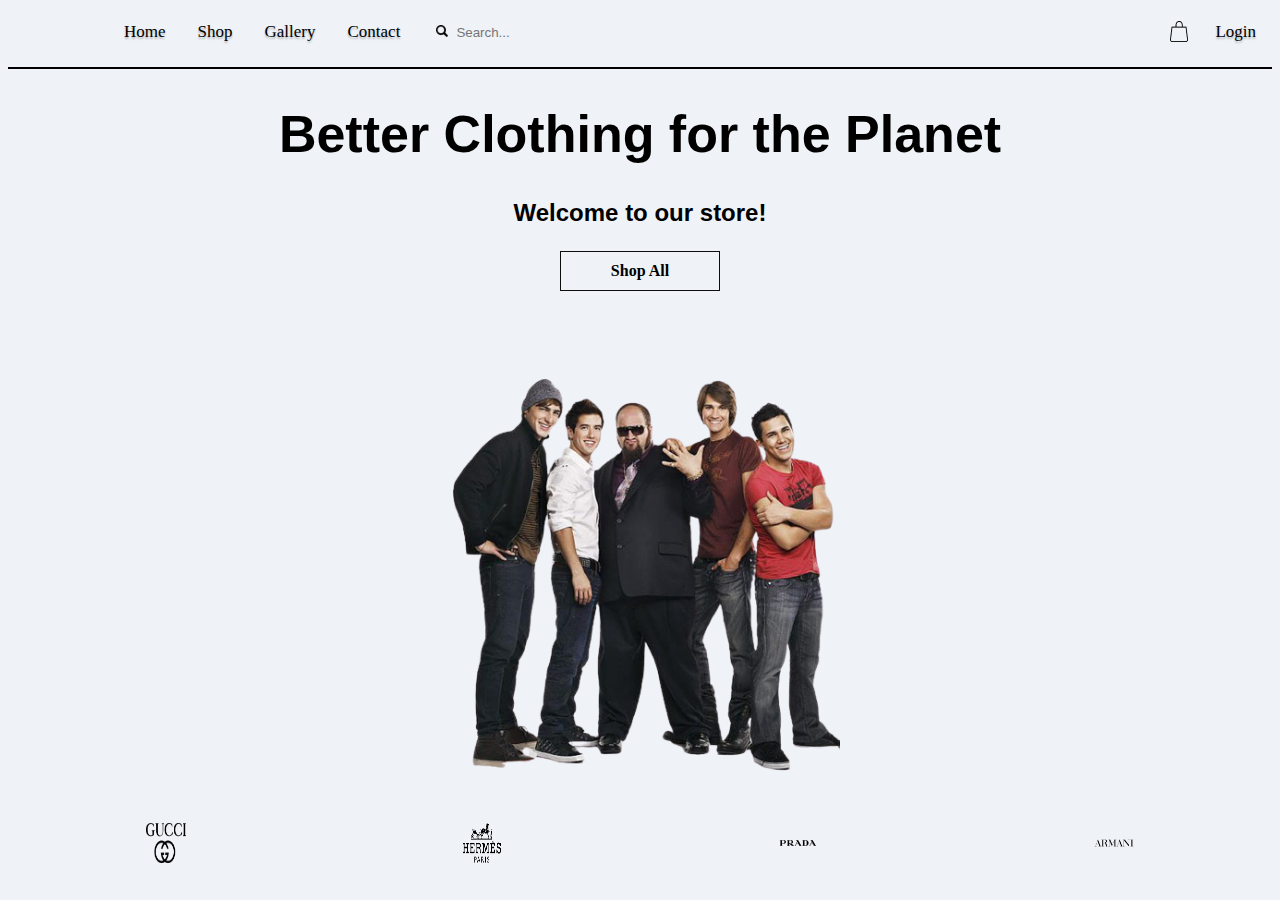
<file: index.html>
<!DOCTYPE html>
<html>
<head>
    <title>My Clothing Store</title>
    <link rel="stylesheet" href="index.css">
</head>
<body>
    <nav class="nav">
        <ul>
            <div class="home">
                <li><a href="index.html">Home</a></li>
            </div>
            <li><a href="shop.html">Shop</a></li>
            <li><a href="gallery.html">Gallery</a></li>
            <li class="contact-tab">
                <a href="contact.html">Contact</a>
                <div class="search-container">
                    <img src="icons/search.ico" alt="Search Icon">
                    <input type="text" placeholder="Search...">
                </div>
            </li>
            <li class="cart-icon" data-count="3">
                <img src="icons/Vector.png" alt="Cart Icon">
            </li>
            <li class="login-tab"><a href="login.html">Login</a></li>
        </ul>
    </nav>

    <div class="content">
        <h1>Better Clothing for the Planet</h1>
        <p style="font-weight: bold; font-size: 24px;">Welcome to our store!</p>
        
        <a class="shop-all-button" href="shop.html">Shop All</a>
        
        <div class="clothing-image-container">
            <img class="clothing-image" src="men cloth/bigtimerush.png" alt="Clothing Image">
        </div>
        
        <div class="logo-icons">
            <img src="logos/Gucci.png" alt="Logo 1">
            <img src="logos/Hermes.png" alt="Logo 2">
            <img src="logos/Prada.png" alt="Logo 3">
            <img src="logos/Armani.png" alt="Logo 4">
        </div>
    </div>
</body>
</html>
</file>
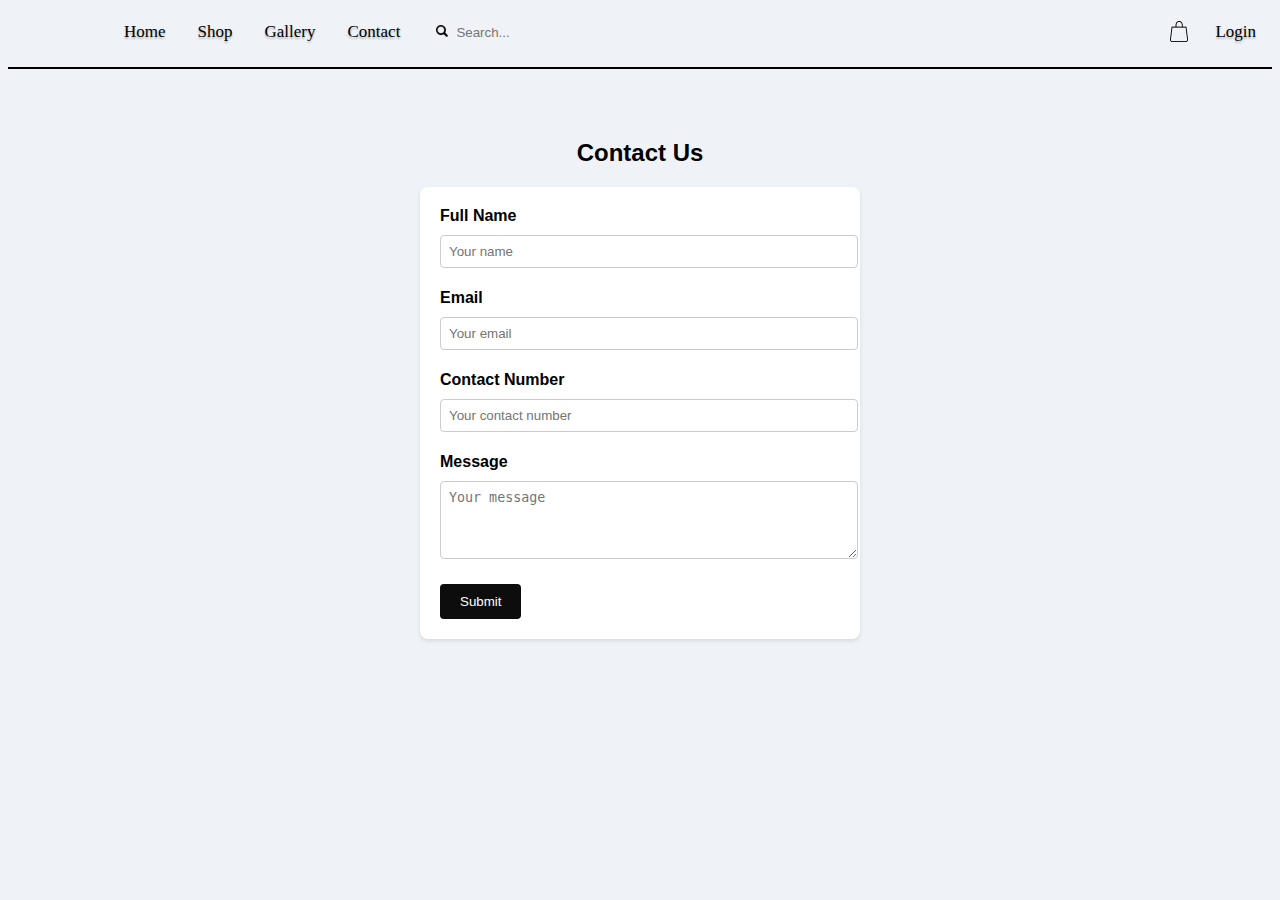
<file: contact.html>
<!DOCTYPE html>
<html>
<head>
    <title>My Clothing Store</title>
    <link rel="stylesheet" href="contact.css">
    <script src="https://code.jquery.com/jquery-3.6.0.min.js"></script>
    <script src="valid.js"></script>

</head>
<body>
<nav class="nav">
<ul>
    <div class="home">
        <li><a href="index.html">Home</a></li>
    </div>
    <li><a href="shop.html">Shop</a></li>
    <li><a href="gallery.html">Gallery</a></li>
    <li class="contact-tab">
        <a href="contact.html">Contact</a>
        <div class="search-container">
            <img src="icons/search.ico" alt="Search Icon">
            <input type="text" placeholder="Search...">
        </div>
    </li>
    <li class="cart-icon" data-count="3">
        <img src="icons/Vector.png" alt="Cart Icon">
    </li>
    <li class="login-tab"><a href="login.html">Login</a></li>
</ul>
</nav>

<div class="contact-container">
    <h2>Contact Us</h2>
    <form class="contact-form" action="#" method="post">
        <label for="name">Full Name</label>
        <input type="text" id="name" name="name" placeholder="Your name" required>
        <div id="name-error" class="error-message"></div>

        <label for="email">Email</label>
        <input type="text" id="email" name="email" placeholder="Your email" required>
        <div id="email-error" class="error-message"></div>

        <label for="number">Contact Number</label>
        <input type="tel" id="number" name="number" placeholder="Your contact number" required>
        <div id="number-error" class="error-message"></div>

        <label for="message">Message</label>
        <textarea id="message" name="message" placeholder="Your message" rows="4" required></textarea>
        <div id="message-error" class="error-message"></div>

        <button type="submit">Submit</button>
    </form>
</div>
</body>
</head>
</file>
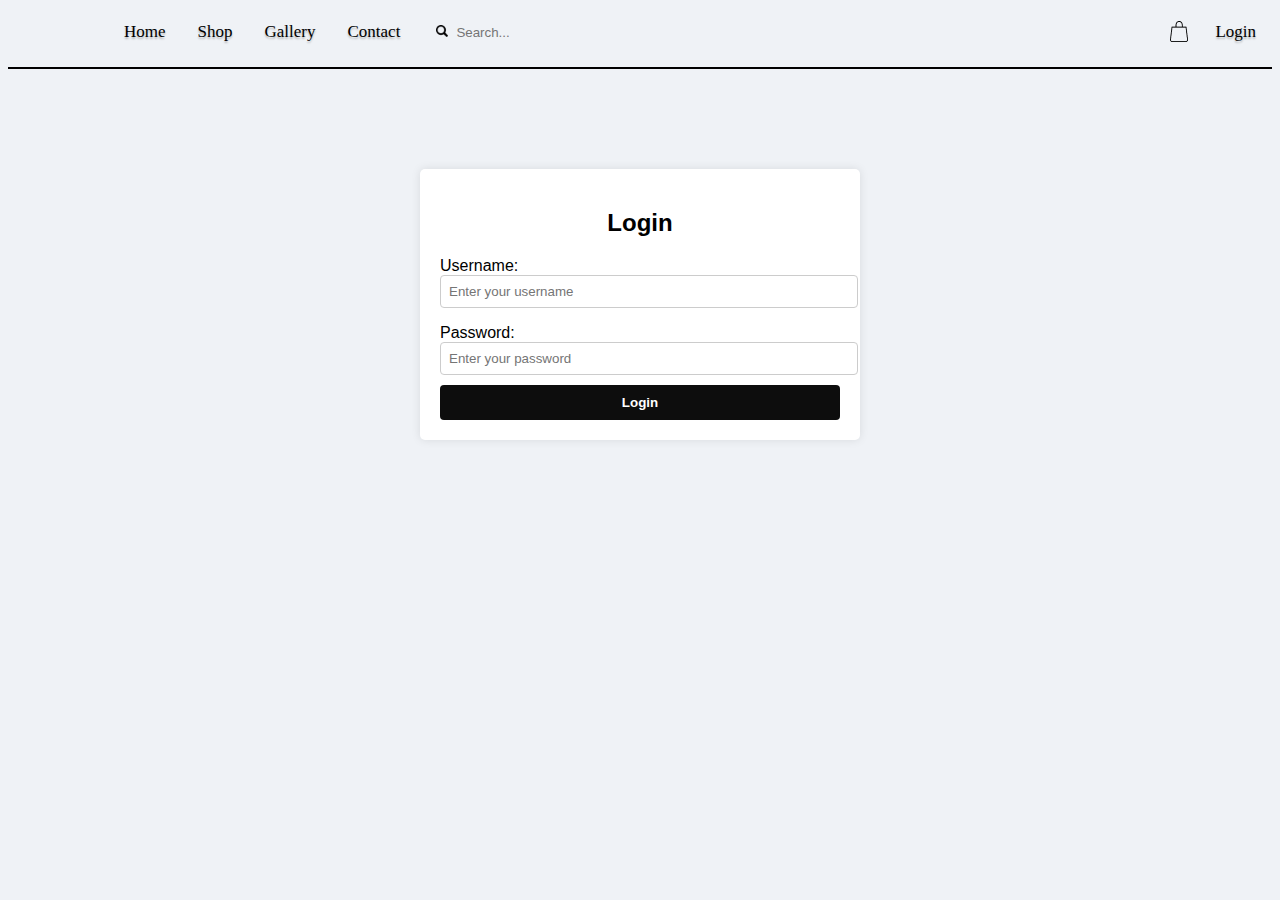
<file: login.html>
<!DOCTYPE html>
<html lang="en">
<head>
    <meta charset="UTF-8">
    <meta http-equiv="X-UA-Compatible" content="IE=edge">
    <meta name="viewport" content="width=device-width, initial-scale=1.0">
    <title>Login</title>
    <link rel="stylesheet" href="login.css">
</head>
<body>
    <nav class="nav">
        <ul>
            <div class="home">
                <li><a href="index.html">Home</a></li>
            </div>
            <li><a href="shop.html">Shop</a></li>
            <li><a href="gallery.html">Gallery</a></li>
            <li class="contact-tab">
                <a href="contact.html">Contact</a>
                <div class="search-container">
                    <img src="icons/search.ico" alt="Search Icon">
                    <input type="text" placeholder="Search...">
                </div>
            </li>
            <li class="cart-icon" data-count="3">
                <img src="/icons/Vector.png" alt="Cart Icon">
            </li>
            <li class="login-tab"><a href="login.html">Login</a></li>
        </ul>
    </nav>
    <div class="container">
        <h2>Login</h2>
        <form>
          <label for="username">Username:</label>
          <input type="text" id="username" name="username" placeholder="Enter your username" required>
    
          <label for="password">Password:</label>
          <input type="password" id="password" name="password" placeholder="Enter your password" required>
    
          <button type="submit">Login</button>
        </form>
      </div>
</body>
</html>
</file>
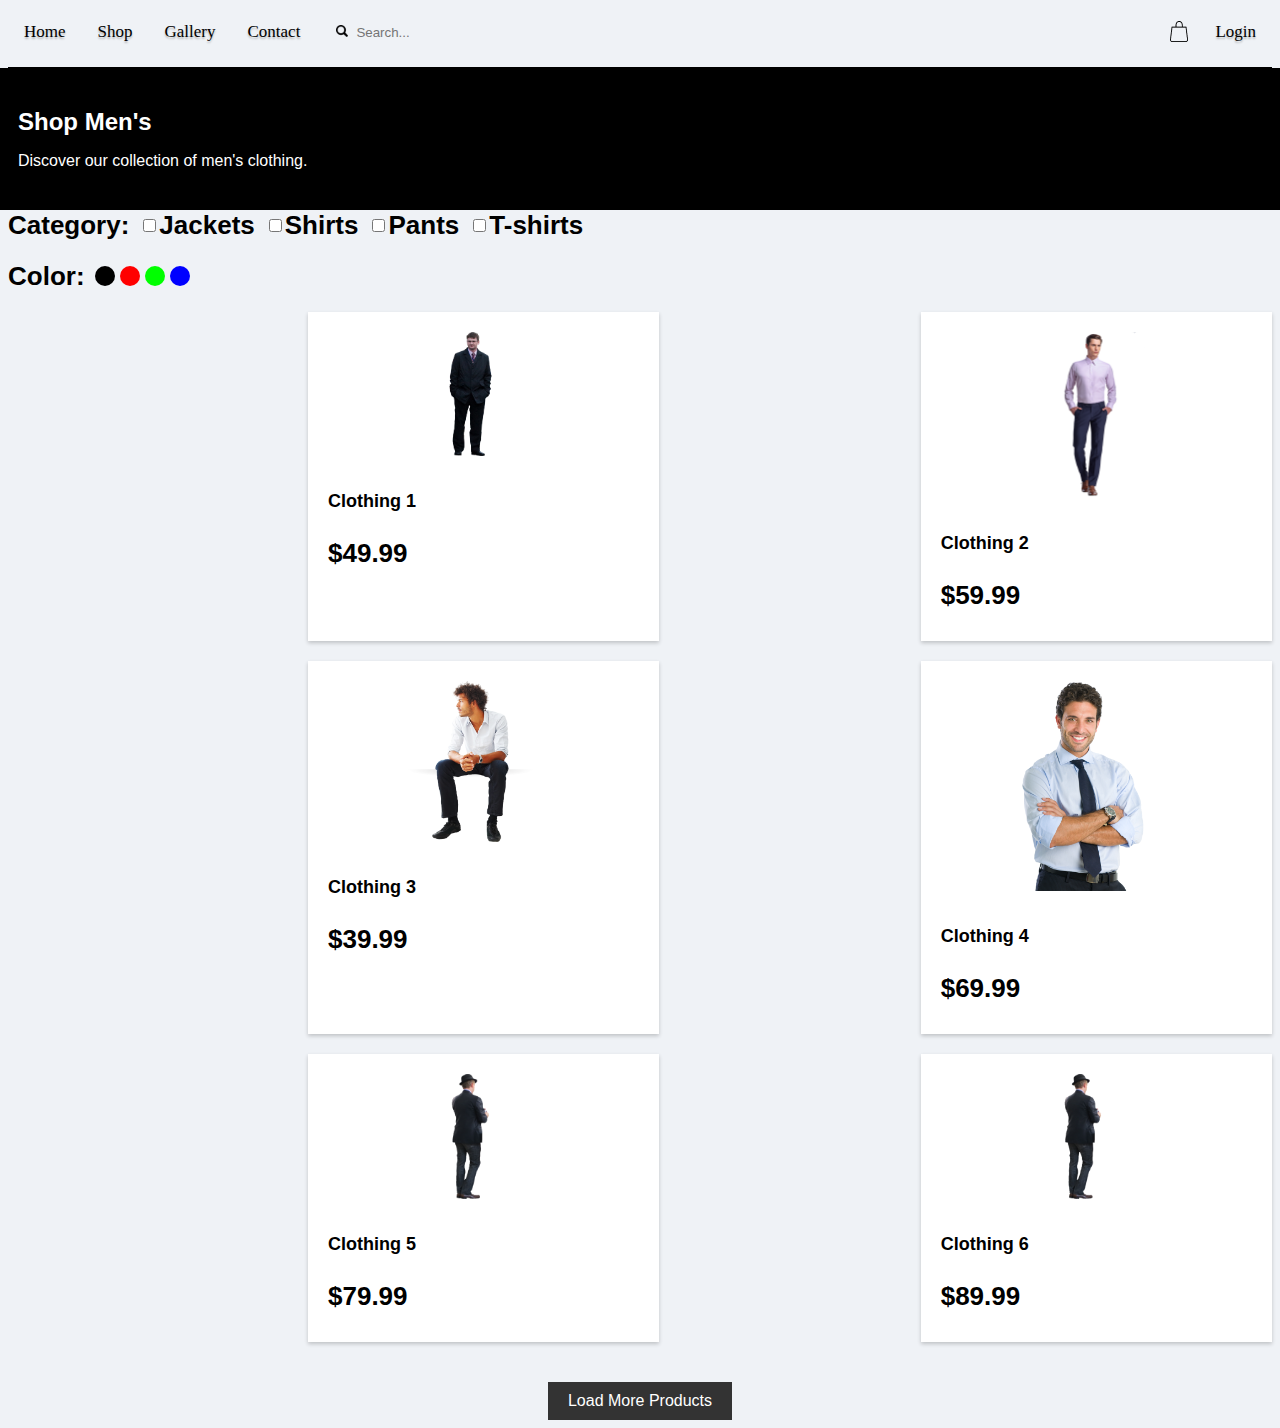
<file: shop.html>
<!DOCTYPE html>
<html>
<head>
    <title>My Clothing Store - Shop</title>
    <link rel="stylesheet" href="shop.css">
</head>
<body>
    <nav class="nav">
        <ul>
            <li><a href="index.html">Home</a></li>
            <li><a href="shop.html">Shop</a></li>
            <li><a href="gallery.html">Gallery</a></li>
            <li class="contact-tab">
                <a href="contact.html">Contact</a>
                <div class="search-container">
                    <img src="icons/search.ico" alt="Search Icon">
                    <input type="text" placeholder="Search...">
                </div>
            </li>
            <li class="cart-icon" data-count="3">
                <img src="icons/Vector.png" alt="Cart Icon">
            </li>
            <li class="login-tab"><a href="login.html">Login</a></li>
        </ul>
    </nav>
    <div class="shop-page">
        <h2 class="shop-heading">Shop Men's</h2>
        <p class="shop-description">Discover our collection of men's clothing.</p>
        </div>
    <div class="content">
        

            <div class="filter">
                <label for="category">Category:</label>
                <input type="checkbox" id="jackets" name="category" value="jackets">
                <label for="jackets">Jackets</label>
                <input type="checkbox" id="shirts" name="category" value="shirts">
                <label for="shirts">Shirts</label>
                <input type="checkbox" id="pants" name="category" value="pants">
                <label for="pants">Pants</label>
                <input type="checkbox" id="t-shirts" name="category" value="t-shirts">
                <label for="t-shirts">T-shirts</label>
            </div>

            <div class="filter">
                <label for="color">Color:</label>
                <span class="color-option" style="background-color: #000;"></span>
                <span class="color-option" style="background-color: #ff0000;"></span>
                <span class="color-option" style="background-color: #00ff00;"></span>
                <span class="color-option" style="background-color: #0000ff;"></span>
            </div>

            <div class="clothing-boxes">
                <div class="clothing-box">
                    <img src="men cloth/SUIT.png" alt="Clothing 1">
                    <h3>Clothing 1</h3>
                    <p>$49.99</p>
                </div>
                <div class="clothing-box">
                    <img src="men cloth/spiderman.png" alt="Clothing 2">
                    <h3>Clothing 2</h3>
                    <p>$59.99</p>
                </div>
                <div class="clothing-box">
                    <img src="men cloth/classicwear.png" alt="Clothing 3">
                    <h3>Clothing 3</h3>
                    <p>$39.99</p>
                </div>
                <div class="clothing-box">
                    <img src="men cloth/johnny.png" alt="Clothing 4">
                    <h3>Clothing 4</h3>
                    <p>$69.99</p>
                </div>
                <div class="clothing-box">
                    <img src="men cloth/putin.png" alt="Clothing 5">
                    <h3>Clothing 5</h3>
                    <p>$79.99</p>
                </div>
                <div class="clothing-box">
                    <img src="men cloth/putin.png" alt="Clothing 6">
                    <h3>Clothing 6</h3>
                    <p>$89.99</p>
                </div>
            </div>

            <button class="load-more-button">Load More Products</button>
        </div>
    </div>
</body>
</html>
</file>
<file: index.css>
body {
            background-color: #EFF2F6;
            font-family: Arial, sans-serif;
        }
        
        .nav {
            position: relative;
            width: 100%;
            height: 60px;
            border-bottom: 1px solid #000;
        }
        
        .nav::after {
            content: "";
            position: absolute;
            bottom: 0;
            left: 0;
            width: 100%;
            height: 1px;
            background-color: #000;
        }

        ul {
            display: flex;
            list-style-type: none;
            margin: 0;
            padding: 0;
            justify-content: flex-end;
        }

        li {
            display: flex;
            align-items: center;
        }

        li a {
            display: block;
            color: #000;
            text-align: center;
            padding: 14px 16px;
            text-decoration: none;
            font-family: 'Inter';
            font-weight: 400;
            font-size: 17px;
            text-shadow: 0px 2px 2px rgba(0, 0, 0, 0.25);
            transition: all 0.15s;
        }

        .home {
            margin-left: 100px;
        }

        li a:hover {
            background-color: #eee;
            font-weight: 700;
            text-shadow: 0px 4px 4px rgba(0, 0, 0, 0.25);
        }

        .content {
            text-align: center;
            font-family: sans-serif;
            font-weight: 600;
            font-size: 26px;
        }

        .search-container {
            display: flex;
            align-items: center;
            margin-left: 20px;
        }

        .search-container input[type=text] {
            padding: 6px;
            width: 200px;
            background-color: transparent;
            border: none;
            margin-right: 5px;
        }

        .search-container img {
            width: 12px;
            margin-bottom: 3px;
            margin-right: 2px;
        }

        .contact-tab {
            margin-right: auto;
            display: flex;
            align-items: center;
        }

        .shop-all-button {
            background-color: #EFF2F6;
            color: black;
            border: solid 1px;
            border-color: #0D0D0D;
            padding: 10px 50px;
            text-align: center;
            text-decoration: none;
            display: inline-block;
            font-size: 16px;
            font-family: Public sans-serif;
            font-weight: 600;
            margin-bottom: 20px;
        }

        .shop-all-button:hover {
            background-color: #0D0D0D;
            color: #eee;
        }

        .clothing-image {
            max-width: 400px;
            margin: 10px auto;
            display: block;
            margin-top: -40px;
        }

        .logo-icons {
            display: flex;
            justify-content: space-around;
        }

        .logo-icons img {
            width: 40px;
            height: 40px;
            margin: 10px;
        }

        .login-tab {
            margin-left: 10px;
        }

        .cart-icon {
            margin-left: 10px;
        }
</file>
<file: contact.css>
body {
            background-color: #EFF2F6;
            font-family: Arial, sans-serif;
        }
        
        .nav {
            position: relative;
            width: 100%;
            height: 60px;
            border-bottom: 1px solid #000;
        }
        
        .nav::after {
            content: "";
            position: absolute;
            bottom: 0;
            left: 0;
            width: 100%;
            height: 1px;
            background-color: #000;
        }

        ul {
            display: flex;
            list-style-type: none;
            margin: 0;
            padding: 0;
            justify-content: flex-end;
        }

        li {
            display: flex;
            align-items: center;
        }

        li a {
            display: block;
            color: #000;
            text-align: center;
            padding: 14px 16px;
            text-decoration: none;
            font-family: 'Inter';
            font-weight: 400;
            font-size: 17px;
            text-shadow: 0px 2px 2px rgba(0, 0, 0, 0.25);
            transition: all 0.15s;
        }

        .home {
            margin-left: 100px;
        }

        li a:hover {
            background-color: #eee;
            font-weight: 700;
            text-shadow: 0px 4px 4px rgba(0, 0, 0, 0.25);
        }

        .content {
            text-align: center;
            font-family: sans-serif;
            font-weight: 600;
            font-size: 26px;
        }

        .search-container {
            display: flex;
            align-items: center;
            margin-left: 20px;
        }

        .search-container input[type=text] {
            padding: 6px;
            width: 200px;
            background-color: transparent;
            border: none;
            margin-right: 5px;
        }

        .search-container img {
            width: 12px;
            margin-bottom: 3px;
            margin-right: 2px;
        }

        .contact-tab {
            margin-right: auto;
            display: flex;
            align-items: center;
        }


        .login-tab {
            margin-left: 10px;
        }

        .cart-icon {
            margin-left: 10px;
        }

        .contact-container {
            display: flex;
            flex-direction: column;
            align-items: center;
            margin-top: 50px;
        }

        .contact-container {
            display: flex;
            flex-direction: column;
            align-items: center;
            margin-top: 50px;
        }

        .contact-form {
            width: 400px;
            padding: 20px;
            background-color: #fff;
            border-radius: 8px;
            box-shadow: 0px 2px 4px rgba(0, 0, 0, 0.1);
        }

        .contact-form label {
            display: block;
            font-weight: bold;
            margin-bottom: 10px;
        }

        .contact-form input[type=text],
        .contact-form input[type=tel],
        .contact-form textarea {
            width: 100%;
            padding: 8px;
            margin-bottom: 16px;
            border: 1px solid #ccc;
            border-radius: 4px;
        }

        .contact-form button {
            background-color: #0D0D0D;
            color: #fff;
            padding: 10px 20px;
            border: none;
            border-radius: 4px;
            cursor: pointer;
        }

        .contact-form button:hover {
            background-color: #333;
        }
        .error-message {
                    color: red;
                    font-size: 12px;
                    margin-top: 5px;
                }
</file>
<file: login.css>
body {
    background-color: #EFF2F6;
    font-family: Arial, sans-serif;
}

.nav {
    position: relative;
    width: 100%;
    height: 60px;
    border-bottom: 1px solid #000;
}

.nav::after {
    content: "";
    position: absolute;
    bottom: 0;
    left: 0;
    width: 100%;
    height: 1px;
    background-color: #000;
}

ul {
    display: flex;
    list-style-type: none;
    margin: 0;
    padding: 0;
    justify-content: flex-end;
}

li {
    display: flex;
    align-items: center;
}

li a {
    display: block;
    color: #000;
    text-align: center;
    padding: 14px 16px;
    text-decoration: none;
    font-family: 'Inter';
    font-weight: 400;
    font-size: 17px;
    text-shadow: 0px 2px 2px rgba(0, 0, 0, 0.25);
    transition: all 0.15s;
}

.home {
    margin-left: 100px;
}

li a:hover {
    background-color: #eee;
    font-weight: 700;
    text-shadow: 0px 4px 4px rgba(0, 0, 0, 0.25);
}

.content {
    text-align: center;
    font-family: sans-serif;
    font-weight: 600;
    font-size: 26px;
}

.search-container {
    display: flex;
    align-items: center;
    margin-left: 20px;
}

.search-container input[type=text] {
    padding: 6px;
    width: 200px;
    background-color: transparent;
    border: none;
    margin-right: 5px;
}

.search-container img {
    width: 12px;
    margin-bottom: 3px;
    margin-right: 2px;
}

.contact-tab {
    margin-right: auto;
    display: flex;
    align-items: center;
}

.shop-all-button {
    background-color: #EFF2F6;
    color: black;
    border: solid 1px;
    border-color: #0D0D0D;
    padding: 10px 50px;
    text-align: center;
    text-decoration: none;
    display: inline-block;
    font-size: 16px;
    font-family: Public sans-serif;
    font-weight: 600;
    margin-bottom: 20px;
}

.shop-all-button:hover {
    background-color: #0D0D0D;
    color: #eee;
}

.clothing-image {
    max-width: 400px;
    margin: 10px auto;
    display: block;
    margin-top: -40px;
}

.logo-icons {
    display: flex;
    justify-content: space-around;
}

.logo-icons img {
    width: 40px;
    height: 40px;
    margin: 10px;
}

.login-tab {
    margin-left: 10px;
}

.cart-icon {
    margin-left: 10px;
}

.container {
    max-width: 400px;
    margin: 0 auto;
    margin-top: 100px;
    padding: 20px;
    background-color: #fff;
    border-radius: 5px;
    box-shadow: 0 0 10px rgba(0, 0, 0, 0.1);
  }

  .container h2 {
    text-align: center;
  }

  .container label {
    display: block;
    margin-top: 16px;
  }

  .container input[type="text"],
  .container input[type="password"] {
    width: 100%;
    padding: 8px;
    border: 1px solid #ccc;
    border-radius: 4px;
  }

  .container button {
    width: 100%;
    padding: 10px;
    margin-top:10px;
    background-color: #0D0D0D;
    border: none;
    color: #fff;
    font-weight: bold;
    cursor: pointer;
    border-radius: 4px;
    transition: all 0.15s;
  }

  .container button:hover {
    background-color: white;
    color: #0D0D0D;
    border:solid 1px;
  }
</file>
<file: shop.css>
body {
            background-color: #EFF2F6;
            font-family: Arial, sans-serif;
        }
        
        .nav {
            position: relative;
            width: 100%;
            height: 60px;
            border-bottom: none;
        }
        
        .nav::after {
            content: "";
            position: absolute;
            bottom: 0;
            left: 0;
            width: 100%;
            height: 1px;
            background-color: #000;
        }

        ul {
            display: flex;
            list-style-type: none;
            margin: 0;
            padding: 0;
            justify-content: flex-end;
        }

        li {
            display: flex;
            align-items: center;
        }

        li a {
            display: block;
            color: #000;
            text-align: center;
            padding: 14px 16px;
            text-decoration: none;
            font-family: 'Inter';
            font-weight: 400;
            font-size: 17px;
            text-shadow: 0px 2px 2px rgba(0, 0, 0, 0.25);
            transition: all 0.15s;
        }

        .home {
            margin-left: 100px;
        }

        li a:hover {
            background-color: #eee;
            font-weight: 700;
            text-shadow: 0px 4px 4px rgba(0, 0, 0, 0.25);
        }

        .content {
            text-align: center;
            font-family: sans-serif;
            font-weight: 600;
            font-size: 26px;
        }

        .search-container {
            display: flex;
            align-items: center;
            margin-left: 20px;
        }

        .search-container input[type=text] {
            padding: 6px;
            width: 200px;
            background-color: transparent;
            border: none;
            margin-right: 5px;
        }

        .search-container img {
            width: 12px;
            margin-bottom: 3px;
            margin-right: 2px;
        }

        .contact-tab {
            margin-right: auto;
            display: flex;
            align-items: center;
        }

    

        

        .clothing-image {
            max-width: 400px;
            margin: 10px auto;
            display: block;
        }

        .logo-icons {
            display: flex;
            justify-content: space-around;
        }

        .logo-icons img {
            width: 40px;
            height: 40px;
            margin: 10px;
        }

        .login-tab {
            margin-left: 10px;
        }

        .cart-icon {
            margin-left: 10px;
        }

        .shop-page {
            background-color: #000;
            color: #fff;
            padding: 20px;
            margin-left: -10px;
            margin-right: -10px;
            
        }

        .shop-heading {
            font-size: 24px;
            font-weight: bold;
            text-align: left;
            margin-bottom: 10px;
        }

        .shop-description {
            text-align: left;
            margin-bottom: 20px;
            background-color: #000;
        }

            .clothing-boxes {
        display: flex;
        flex-wrap: wrap;
        justify-content: space-between;
        margin-bottom: 20px;
        margin-left: 300px;

        }

        .clothing-box {
            width: calc(33.33% - 10px);
            background-color: #fff;
            padding: 20px;
            margin-bottom: 20px;
            text-align: left;
            box-shadow: 0 2px 4px rgba(0, 0, 0, 0.2);
        }

        .clothing-box img {
            max-width: 40%;
            margin-left: 80px;
            margin-bottom: 10px;
        }

        .clothing-box h3 {
            font-size: 18px;
            margin-bottom: 5px;
        }

        .clothing-box p {
            margin-bottom: 10px;
        }

        .load-more-button {
            background-color: #333;
            color: #fff;
            border: none;
            padding: 10px 20px;
            text-align: center;
            text-decoration: none;
            display: inline-block;
            font-size: 16px;
            transition: all 0.15s;
        }

        .load-more-button:hover{
            background-color: chocolate;

        }

        @media screen and (max-width: 768px) {
            .clothing-boxes {
                flex-direction: column;
            }

            .clothing-box {
                width: 100%;
            }
        }


            .filter {
                display: flex;
                align-items: center;
                margin-bottom: 20px;
            }

            .filter label {
                margin-right: 10px;
            }

            .color-option {
                display: inline-block;
                width: 20px;
                height: 20px;
                border-radius: 50%;
                margin-right: 5px;
                cursor: pointer;
            }
            @media screen and (max-width: 600px) {
                .clothing-boxes {
                    margin-left: 0;
                }

                .clothing-box {
                    width: 100%;
                }
            }
</file>
